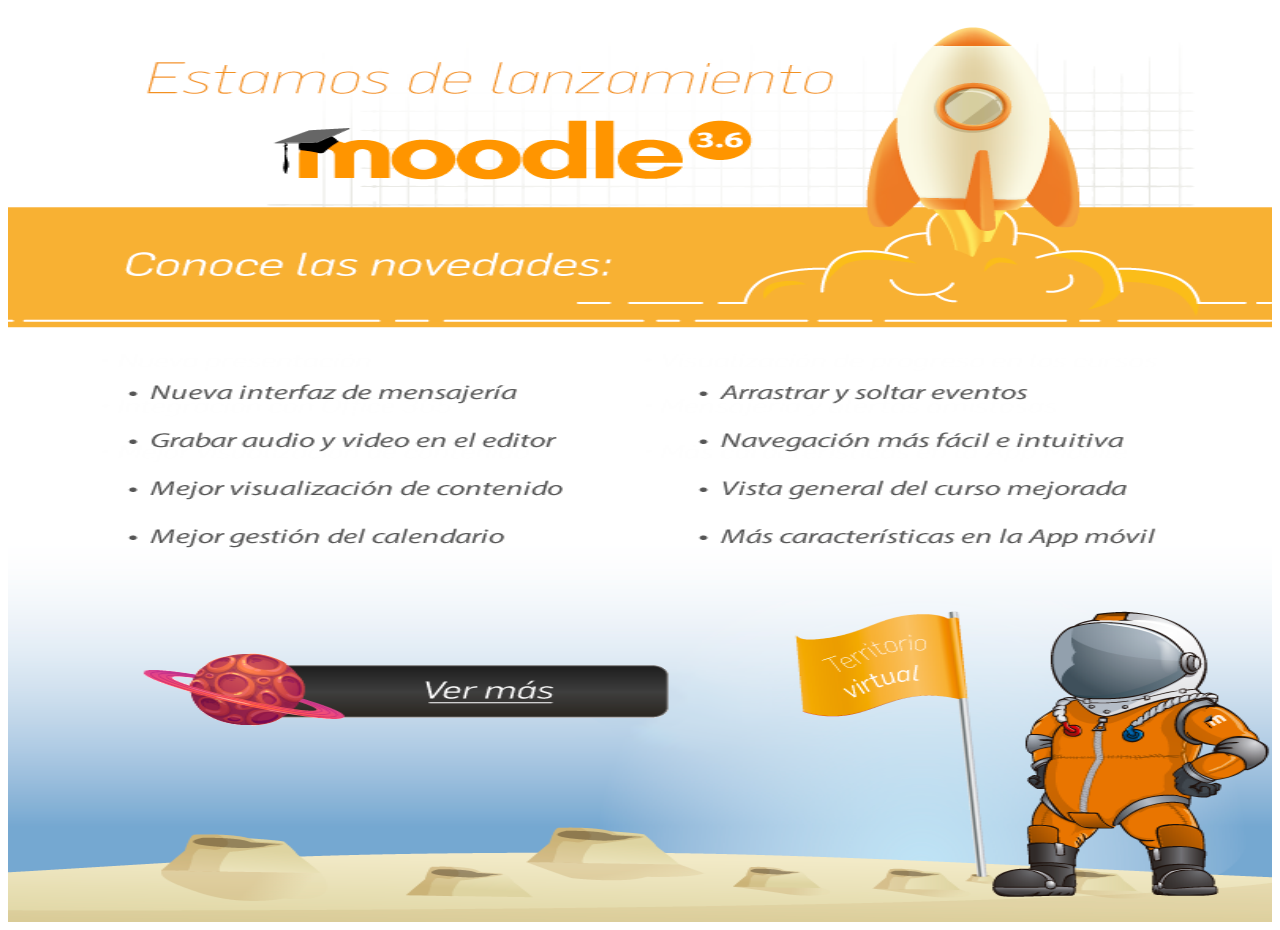
<file: pages/email-lanzamiento.html>
<!DOCTYPE html PUBLIC "-//W3C//DTD XHTML 1.0 Transitional//EN"
"http://www.w3.org/TR/xhtml1/DTD/xhtml1-transitional.dtd">
<html xmlns="http://www.w3.org/1999/xhtml">
<head>
<title>Actualización Moodle 3.6</title>
<meta http-equiv="Content-Type" content="text/html; charset=utf-8" />
</head>
<body bgcolor="#ffffff" style="text-align:center">
<a href="https://drive.google.com/file/d/1W08Jg7h5RmlB34_hNXDXkI7FfUbBPZr9/preview" target="_blank">
  <img name="Moodle 3.6" src="email-lanzamiento.png" width="100%" height="914" id="moodle36" alt="" />
</a>
</body>
</html>
</file>
